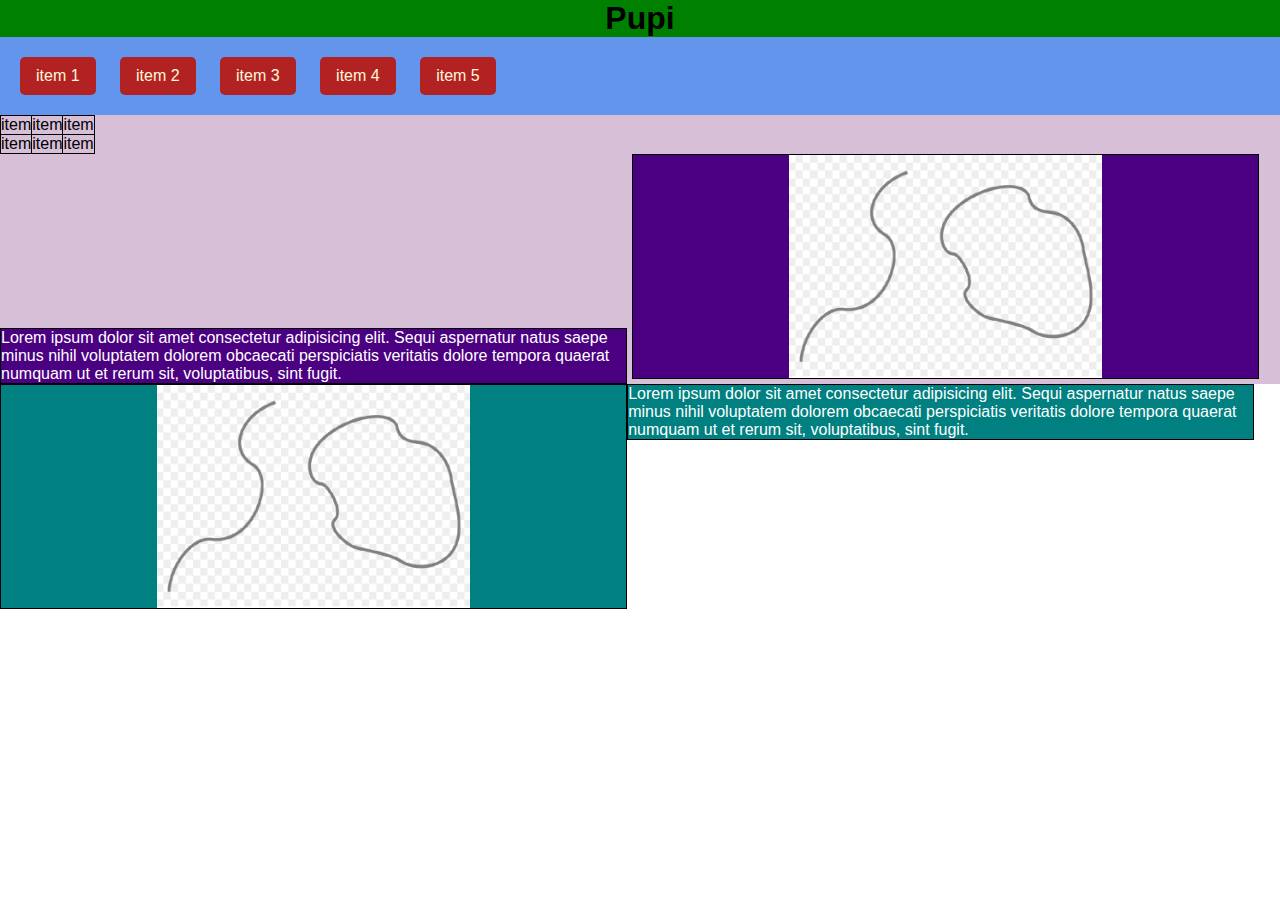
<file: index.html>
<!DOCTYPE html>
<html lang="en">
<head>
    <meta charset="UTF-8">
    <meta http-equiv="X-UA-Compatible" content="IE=edge">
    <meta name="viewport" content="width=device-width, initial-scale=1.0">
    <title>Clase 4</title>
    <link rel="stylesheet" href="css/style.css">
    <link rel="shortcut icon" href="img/favicon.ico" type="image/x-icon">
</head>
<body>

    <header>
        <h1>Pupi</h1>
    </header>
    <nav>
        <ul>
            <li>item 1</li>
            <li>item 2</li>
            <li>item 3</li>
            <li>item 4</li>
            <li>item 5</li>
        </ul>
    </nav>

    <section>
        <table>
            <tr>
                <td>item</td>
                <td>item</td>
                <td>item</td>
            </tr>
            <tr>
                <td>item</td>
                <td>item</td>
                <td>item</td>
            </tr>
        </table>
    </section>
    
    <section>
        <div>
            <p>
                Lorem ipsum dolor sit amet consectetur adipisicing elit. Sequi aspernatur natus saepe minus nihil voluptatem dolorem obcaecati perspiciatis veritatis dolore tempora quaerat numquam ut et rerum sit, voluptatibus, sint fugit.
            </p>
        </div>
        <div><img src="img/icono.png" alt=""></div>
    </section>

    <section id="sec2">
        
        <div><img src="img/icono.png" alt=""></div>
        <div>
            <p>
                Lorem ipsum dolor sit amet consectetur adipisicing elit. Sequi aspernatur natus saepe minus nihil voluptatem dolorem obcaecati perspiciatis veritatis dolore tempora quaerat numquam ut et rerum sit, voluptatibus, sint fugit.
            </p>
        </div>

    </section>
</body>
</html>
</file>
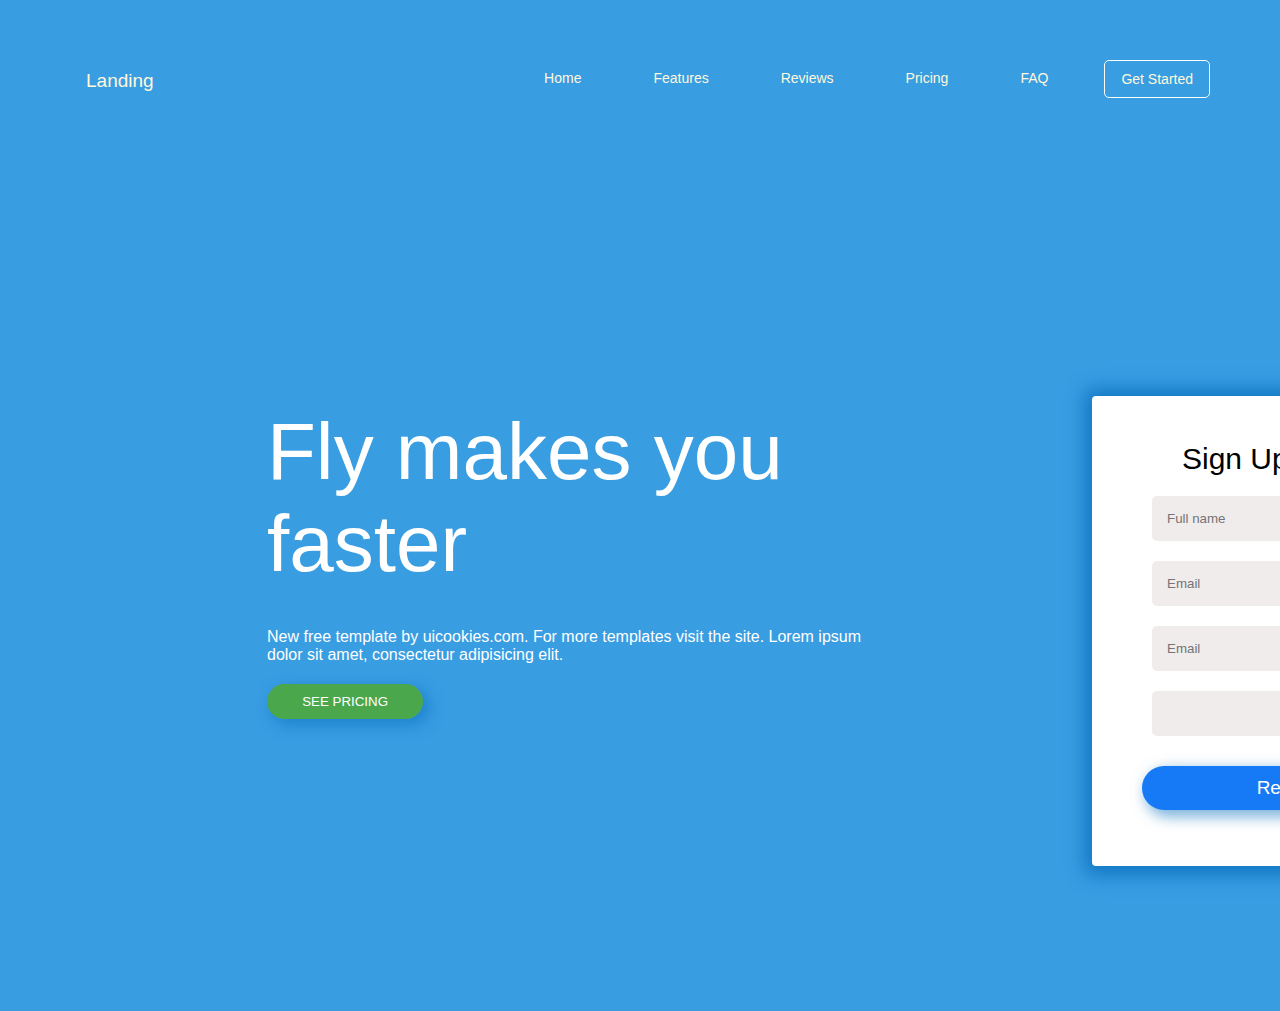
<file: ejercicio.html>
<!DOCTYPE html>
<html lang="en">
<head>
    <meta charset="UTF-8">
    <meta http-equiv="X-UA-Compatible" content="IE=edge">
    <meta name="viewport" content="width=device-width, initial-scale=1.0">
    <title>Ejercicio</title>
    <link rel="stylesheet" href="css/ejstyle.css">
    <link rel="shortcut icon" href="img/favicon.ico" type="image/x-icon">
</head>
<body>
    <nav>
        <ul>
            <li id="get"> Get Started</li>
            <li>FAQ</li>
            <li>Pricing</li>
            <li>Reviews</li>
            <li>Features</li>
            <li>Home</li>
            <li id="left">Landing</li>
        </ul>
     
    </nav>
    <br>
    <br>
    <br>
    <br>
    <br>
    <br>
    <br>
    <section>
    <div id="super">
        <div id="cl"> 
            <p id="titulo">Fly makes you faster</p> 
            <br>
            <p id="cuerpo">New free template by uicookies.com. 
                For more templates visit the site. 
                Lorem ipsum dolor sit amet, 
                consectetur adipisicing elit.</p>
            <button id="precio">SEE PRICING</button>
        </div>
        <div id="formulario">
            <br>
            <br>
            <p id="formu">Sign Up for Free</p>
        
            <form>
                <input type="text" name="" id="" placeholder="Full name">
                <br>
                <input type="email" name="" id="" placeholder="Email">
                <br>
                
                <input type="email" name="" id="" placeholder="Email">
                <br>
                
                <input type="number" name="" id="">
                <br>
            </form>
            <button id="enviar">Register</button>
            <br>
            <br>
        </div>
    </div>
    </section>
</body>
</html>
</file>
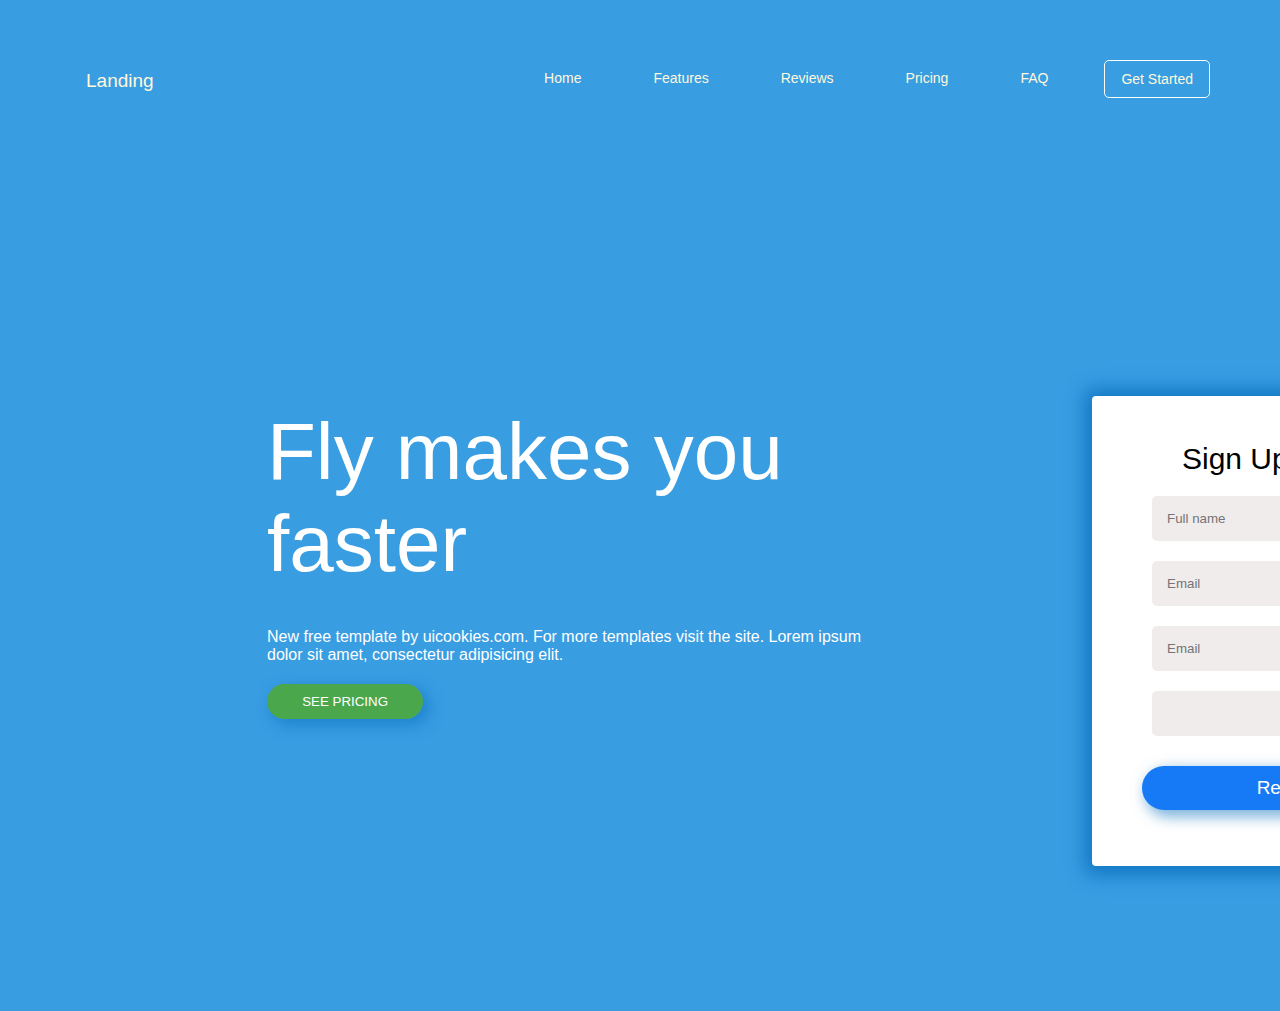
<file: ejercicio/ejercicio.html>
<!DOCTYPE html>
<html lang="en">
<head>
    <meta charset="UTF-8">
    <meta http-equiv="X-UA-Compatible" content="IE=edge">
    <meta name="viewport" content="width=device-width, initial-scale=1.0">
    <title>Ejercicio</title>
    <link rel="stylesheet" href="../css/ejstyle.css">
    <link rel="shortcut icon" href="../img/favicon.ico" type="image/x-icon">
</head>
<body>
    <nav>
        <ul>
            <li id="get"> Get Started</li>
            <li>FAQ</li>
            <li>Pricing</li>
            <li>Reviews</li>
            <li>Features</li>
            <li>Home</li>
            <li id="left">Landing</li>
        </ul>
     
    </nav>
    <br>
    <br>
    <br>
    <br>
    <br>
    <br>
    <br>
    <section>
    <div id="super">
        <div id="cl"> 
            <p id="titulo">Fly makes you faster</p> 
            <br>
            <p id="cuerpo">New free template by uicookies.com. 
                For more templates visit the site. 
                Lorem ipsum dolor sit amet, 
                consectetur adipisicing elit.</p>
            <button id="precio">SEE PRICING</button>
        </div>
        <div id="formulario">
            <br>
            <br>
            <p id="formu">Sign Up for Free</p>
        
            <form>
                <input type="text" name="" id="" placeholder="Full name">
                <br>
                <input type="email" name="" id="" placeholder="Email">
                <br>
                
                <input type="email" name="" id="" placeholder="Email">
                <br>
                
                <input type="number" name="" id="">
                <br>
            </form>
            <button id="enviar">Register</button>
            <br>
            <br>
        </div>
    </div>
    </section>
</body>
</html>
</file>
<file: css/style.css>
*{
    padding: 0;
    margin: 0;
    font-family: Helvetica;
}

header{
    background-color: green;
    text-align: center;
}

nav{
    background-color: cornflowerblue;
    padding: 10px;
}

ul{
    list-style-position: inside;
}

ul li{
    color: cornsilk;
    list-style-type: none;
    background-color: firebrick;
    display: inline-block;
    padding: 10px 16px;
    margin: 10px;
    border-radius: 5px;
}

table{
    border-collapse: collapse;
}

td{
    border: 1px solid black;
}

div{
    background-color: indigo;
    border: 1px solid black;
    display: inline-block;
    width: 49%;
    box-sizing: border-box;
}
p{
    color: white;
}
img{
    width: 50%;
    display: block;
    margin-left: auto;
    margin-right: auto;
}

section{
    background-color: thistle;
}

#sec2 div{
    background-color:teal;
    display: block;
    float: left;
}
</file>
<file: css/ejstyle.css>
*{
    padding: 0;
    margin: 10px;
    font-family: Helvetica;
}
body{
    background-color: #399de2;
}
nav{
    padding: 10px;
}
ul li{
    font-size: 14px;
    color: cornsilk;
    list-style-type: none;
    display: inline-block;
    padding: 10px 16px;
    float: right;
    margin: 20px;
    
}
#get {
    border: 1px solid white;
    border-radius: 5px;
}

#left{
    font-size: 19px;
    float: left;
}

div{
    margin: 105px;
    display: block;
    width: 105%;
    float: left;
}
p{
    color: white;
}
#titulo{
    font-size: 80px;
}
#cl{
    vertical-align: middle;
    justify-content: center;
    width: 25%;
    margin: center;
    height: 500px;
}

#precio{
    color: white;
    border-radius: 25px;
    background-color: #4ca746f6;
    box-shadow: 5px 5px 14px 2px rgb(12 114 191 / 54%);
    width: 25%;
    padding: 10px;
    float:left;
    align-items: center;
    border:0px;
}

#formulario{
    background-color: white;
    border-radius: 4px;
    height: 470px;
    width: 400px;
    box-shadow: 1px 1px 18px 9px rgb(12 114 191 / 83%);
}
#formu{
    text-align: center;
    color: black;
    font-size: 30px;
}
form{
    border-radius: 5px;
    margin-left: 50px;
    margin-right: 150px;
}
form input{
    background-color: rgb(240, 236, 236);
    border-radius: 5px;
    width: 260px;
    padding: 15px;
    margin: 10px;
    border: 0px;
}
#enviar{
    margin-left: 50px;
    margin-right: 50px;
    color: white;
    border-radius: 25px;
    background-color: #167af6;
    box-shadow: 5px 5px 14px 2px rgb(12 114 191 / 54%);
    width: 75%;
    padding: 11px;
    float:center;
    align-items: center;
    border:0px;
    font-size: 19px;
}

#super{
    height: 500px;
    width: 2500px;
    float:none;
    margin-right: auto;
    margin-left: 10%;
}
</file>
